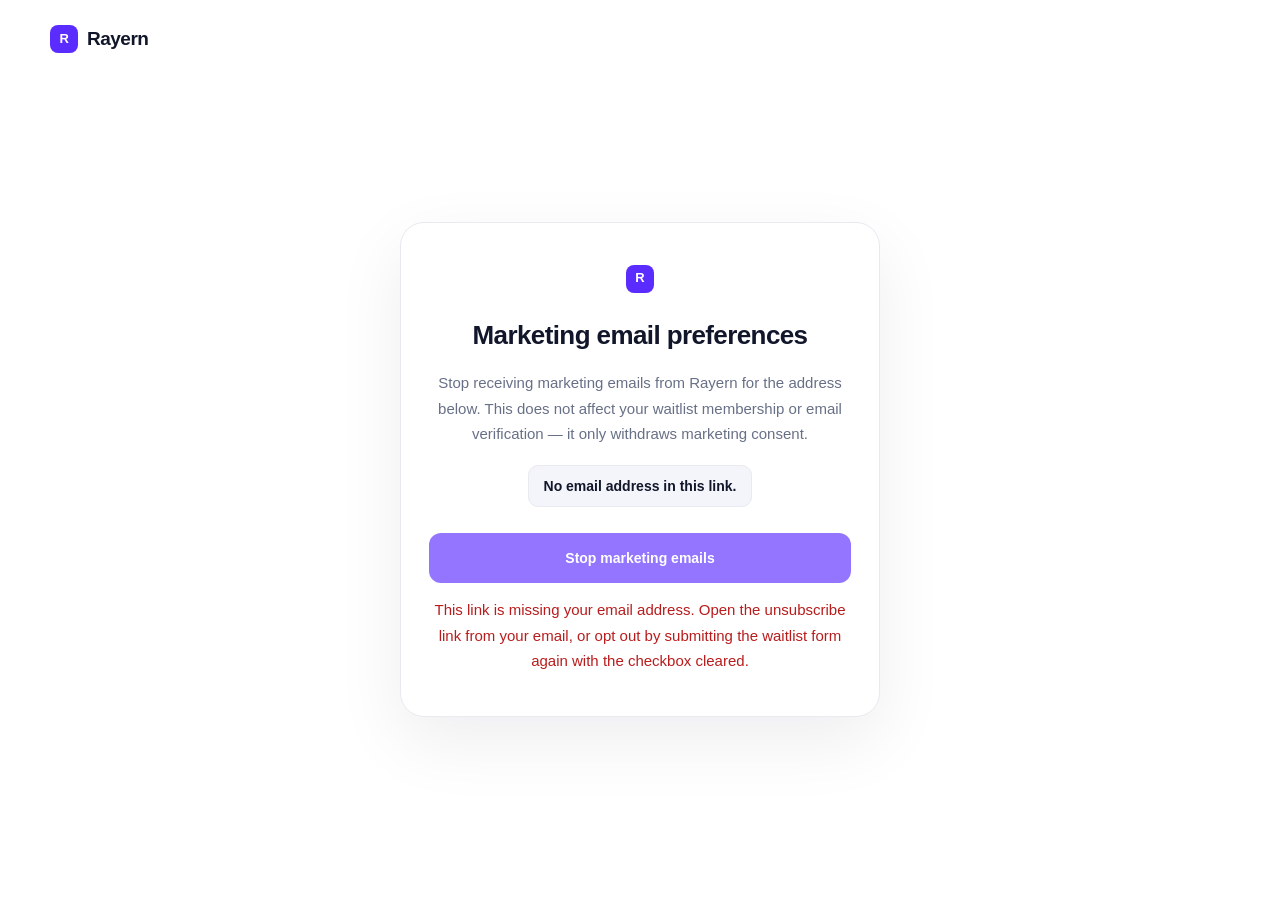
<file: unsubscribe.html>
<!DOCTYPE html>
<html lang="en">
<head>
  <meta charset="UTF-8" />

  <meta
    name="viewport"
    content="width=device-width, initial-scale=1.0"
  />

  <meta
    name="description"
    content="Manage Rayern marketing email preferences."
  />

  <title>Marketing email preferences - Rayern</title>

  <link rel="stylesheet" href="style.css"/>

  <style>
    /* =====================================================
       MARKETING PREFERENCE (OPT-OUT) PAGE
       Same visual language as verify.html.
    ===================================================== */

    .verify-page {
      min-height: 100vh;

      display: flex;
      flex-direction: column;

      background: var(--background);

      color: var(--text);
    }


    .verify-header {
      width: 100%;

      padding: 24px 0;
    }


    .verify-header .container {
      display: flex;

      align-items: center;

      justify-content: space-between;
    }


    .verify-logo {
      display: inline-flex;

      align-items: center;

      gap: 9px;

      color: var(--text);

      text-decoration: none;

      font-size: 19px;

      font-weight: 800;

      letter-spacing: -0.5px;
    }


    .verify-logo-mark {
      width: 28px;
      height: 28px;

      display: grid;

      place-items: center;

      border-radius: 8px;

      background: var(--purple);

      color: white;

      font-size: 13px;

      font-weight: 800;
    }


    .verify-main {
      flex: 1;

      display: flex;

      align-items: center;

      justify-content: center;

      padding: 50px 20px 90px;
    }


    .verify-card {
      width: min(100%, 480px);

      padding: 42px 28px;

      text-align: center;

      background: white;

      border: 1px solid var(--border);

      border-radius: 24px;

      box-shadow:
        0 24px 70px
        rgba(20, 18, 40, 0.07);
    }


    .verify-card h1 {
      margin-top: 22px;

      font-size: 26px;

      letter-spacing: -0.6px;
    }


    .verify-card p {
      margin-top: 14px;

      color: var(--muted);

      font-size: 15px;

      line-height: 1.7;
    }


    .preference-email {
      display: inline-block;

      margin-top: 18px;

      padding: 9px 15px;

      background: #f4f4fb;

      border: 1px solid var(--border);

      border-radius: 10px;

      font-size: 14px;

      font-weight: 600;

      word-break: break-all;
    }


    .preference-actions {
      margin-top: 26px;

      display: flex;

      flex-direction: column;

      gap: 12px;
    }


    .preference-button {
      width: 100%;

      padding: 14px 18px;

      border: 0;
      border-radius: 12px;

      background: var(--purple);

      color: #ffffff;

      font-size: 14px;
      font-weight: 700;

      cursor: pointer;

      transition: background 0.2s ease;
    }


    .preference-button:hover {
      background: var(--purple-dark);
    }


    .preference-button:disabled {
      opacity: 0.65;

      cursor: not-allowed;
    }


    .preference-status {
      margin-top: 18px;

      font-size: 14px;

      line-height: 1.6;
    }


    .preference-status.ok {
      color: #15803d;
    }


    .preference-status.error {
      color: #b91c1c;
    }
  </style>
</head>

<body>

  <div class="verify-page">

    <header class="verify-header">
      <div class="container">
        <a class="verify-logo" href="index.html">
          <span class="verify-logo-mark">R</span>
          Rayern
        </a>
      </div>
    </header>

    <main class="verify-main">
      <div class="verify-card">

        <span
          class="verify-logo-mark"
          style="margin: 0 auto;"
          aria-hidden="true"
        >R</span>

        <h1>Marketing email preferences</h1>

        <p id="preferenceIntro">
          Stop receiving marketing emails from Rayern for the
          address below. This does not affect your waitlist
          membership or email verification — it only withdraws
          marketing consent.
        </p>

        <span
          class="preference-email"
          id="preferenceEmail"
        ></span>

        <div class="preference-actions">
          <button
            type="button"
            class="preference-button"
            id="optOutButton"
          >
            Stop marketing emails
          </button>
        </div>

        <p
          class="preference-status"
          id="preferenceStatus"
          role="status"
          aria-live="polite"
        ></p>

      </div>
    </main>

  </div>

  <script>
    /* Same environment switch as main.js / verify.html. */
    const API_URL =
      window.location.hostname === "localhost" ||
      window.location.hostname === "127.0.0.1"
        ? "http://localhost:5000"
        : "https://klientbond-waitlist-backend.onrender.com";

    const params =
      new URLSearchParams(window.location.search);

    /*
      Two link shapes reach this page:

        ?token=…  opaque record-id token — what NEW campaign
                  emails ship. The address deliberately never
                  appears in the URL.
        ?email=…  legacy links already delivered by earlier
                  campaigns, kept working so they do not rot.

      The token wins when both are present (it is the
      signature-checked input). Neither can opt an address IN:
      this endpoint only withdraws consent.
    */
    const token =
      (params.get("token") || "").trim();

    const email =
      (params.get("email") || "").trim().toLowerCase();

    const hasToken = token.length > 0;
    const hasEmail = email.length > 0;
    const hasTarget = hasToken || hasEmail;

    const introEl =
      document.getElementById("preferenceIntro");

    const emailEl =
      document.getElementById("preferenceEmail");

    const button =
      document.getElementById("optOutButton");

    const statusEl =
      document.getElementById("preferenceStatus");

    function setStatus(message, kind) {
      statusEl.textContent = message;
      statusEl.className =
        "preference-status" + (kind ? " " + kind : "");
    }

    if (!hasTarget) {
      emailEl.textContent = "No email address in this link.";
      button.disabled = true;
      setStatus(
        "This link is missing your email address. " +
          "Open the unsubscribe link from your email, or opt out " +
          "by submitting the waitlist form again with the " +
          "checkbox cleared.",
        "error"
      );
    } else if (hasEmail) {
      emailEl.textContent = email;
    } else {
      /*
        Token-only link: the address is not in the URL, so the
        page has nothing to echo back — and must not go looking
        for it. The button still works; it posts the token.
      */
      introEl.textContent =
        "Stop receiving marketing emails from Rayern for the " +
        "address you joined the waitlist with. This does not " +
        "affect your waitlist membership or email verification — " +
        "it only withdraws marketing consent.";
      emailEl.hidden = true;
    }

    button.addEventListener("click", async () => {
      if (!hasTarget) return;

      button.disabled = true;
      setStatus("Saving your preference…");

      try {
        const response = await fetch(
          `${API_URL}/api/waitlist/consent`,
          {
            method: "POST",
            headers: {
              "Content-Type": "application/json"
            },
            body: JSON.stringify(
              hasToken
                ? { token, optedIn: false }
                : { email, optedIn: false }
            )
          }
        );

        const data = await response.json().catch(() => null);

        if (!response.ok) {
          throw new Error(
            data?.message ||
              "Unable to update your preference."
          );
        }

        setStatus(
          "Done — you will no longer receive marketing " +
            "emails for this address.",
          "ok"
        );
        button.textContent = "Preference saved";
      } catch (error) {
        setStatus(
          error.message ||
            "Unable to update your preference. Please try again.",
          "error"
        );
        button.disabled = false;
      }
    });
  </script>

</body>
</html>
</file>
<file: style.css>
/* =========================================================
   RESET
========================================================= */

* {
  margin: 0;
  padding: 0;
  box-sizing: border-box;
}

html {
  scroll-behavior: smooth;
}

body {
  font-family:
    Inter,
    -apple-system,
    BlinkMacSystemFont,
    "Segoe UI",
    sans-serif;

  color: #11162a;
  background: #ffffff;
  line-height: 1.6;
  overflow-x: hidden;
}

img {
  max-width: 100%;
}

button,
input {
  font: inherit;
}

button {
  cursor: pointer;
}

a {
  color: inherit;
  text-decoration: none;
}


/* =========================================================
   VARIABLES
========================================================= */

:root {
  --purple: #5b2cff;
  --purple-dark: #4520d7;
  --purple-soft: #f3efff;

  --blue: #1745d1;
  --dark: #0b1020;
  --text: #11162a;
  --muted: #687087;

  --border: #e8eaf0;
  --surface: #f8f9fc;
  --white: #ffffff;

  --radius-sm: 10px;
  --radius-md: 16px;
  --radius-lg: 24px;

  --container: 1180px;
}


/* =========================================================
   GLOBAL
========================================================= */

.container {
  width: min(
    calc(100% - 32px),
    var(--container)
  );

  margin-inline: auto;
}

.section {
  padding: 90px 0;
}

.section-label {
  color: var(--purple);
  font-size: 11px;
  font-weight: 800;
  letter-spacing: 0.14em;
  margin-bottom: 14px;
}

.section-intro {
  max-width: 680px;
}

.section-intro h2,
.section h2 {
  color: var(--dark);
  font-size: clamp(32px, 5vw, 52px);
  line-height: 1.08;
  letter-spacing: -0.045em;
}

.section-description {
  max-width: 570px;
  margin-top: 20px;
  color: var(--muted);
  font-size: 17px;
}

.sr-only {
  position: absolute;
  width: 1px;
  height: 1px;
  padding: 0;
  margin: -1px;
  overflow: hidden;
  clip: rect(0, 0, 0, 0);
  white-space: nowrap;
  border: 0;
}


/* =========================================================
   HEADER
========================================================= */

.site-header {
  position: relative;
  z-index: 20;
  background: rgba(255, 255, 255, 0.88);
  border-bottom: 1px solid rgba(232, 234, 240, 0.8);
  backdrop-filter: blur(18px);
}

.navbar {
  min-height: 76px;

  display: flex;
  align-items: center;
  justify-content: space-between;
  gap: 20px;
}

.brand {
  display: inline-flex;
  align-items: center;
  gap: 10px;
}

.brand-logo {
  width: 34px;
  height: 34px;
  object-fit: cover;
  border-radius: 8px;
  display: block;
}

.brand-name {
  font-size: 18px;
  font-weight: 750;
  letter-spacing: -0.03em;
  color: var(--dark);
}

.nav-cta {
  padding: 10px 17px;

  border-radius: 10px;

  background: var(--dark);
  color: #ffffff;

  font-size: 14px;
  font-weight: 650;

  transition:
    transform 0.2s ease,
    background 0.2s ease;
}

.nav-cta:hover {
  background: #1a2033;
  transform: translateY(-1px);
}


/* =========================================================
   HERO
========================================================= */

.hero {
  position: relative;
  padding: 90px 0 70px;
  overflow: hidden;

  background:
    radial-gradient(
      circle at 50% 0%,
      rgba(91, 44, 255, 0.09),
      transparent 38%
    ),
    #ffffff;
}

.hero-content {
  text-align: center;
  display: flex;
  flex-direction: column;
  align-items: center;
}

.eyebrow {
  display: inline-flex;
  align-items: center;
  gap: 8px;

  padding: 7px 12px;

  border: 1px solid #e8e2ff;
  border-radius: 999px;

  background: #faf9ff;

  color: #5a526e;
  font-size: 12px;
  font-weight: 650;
}

.eyebrow-dot {
  width: 7px;
  height: 7px;
  border-radius: 50%;
  background: var(--purple);
  box-shadow: 0 0 0 4px rgba(91, 44, 255, 0.1);
}

.hero h1 {
  max-width: 850px;
  margin-top: 24px;

  color: var(--dark);

  font-size: clamp(46px, 8vw, 78px);
  line-height: 0.98;

  letter-spacing: -0.065em;
  font-weight: 800;
}

.hero h1 span {
  display: block;
  color: var(--purple);
}

.hero-description {
  max-width: 620px;
  margin-top: 25px;

  color: var(--muted);

  font-size: 17px;
  line-height: 1.7;
}

.waitlist-form {
  width: min(100%, 510px);
  margin-top: 30px;

  display: flex;
  flex-wrap: wrap;
  gap: 9px;

  padding: 5px;

  background: #ffffff;

  border: 1px solid #dedfe6;
  border-radius: 14px;

  box-shadow:
    0 12px 35px rgba(17, 22, 42, 0.08);
}

.waitlist-form input:not([type="checkbox"]) {
  min-width: 0;
  flex: 1;

  border: 0;
  outline: 0;

  padding: 13px 14px;

  background: transparent;

  color: var(--text);
  font-size: 14px;
}

.waitlist-form input::placeholder {
  color: #969bab;
}

.waitlist-form button {
  flex-shrink: 0;

  border: 0;
  border-radius: 10px;

  padding: 12px 17px;

  background: var(--purple);
  color: #ffffff;

  font-size: 13px;
  font-weight: 700;

  transition:
    background 0.2s ease,
    transform 0.2s ease;
}

.waitlist-form button:hover {
  background: var(--purple-dark);
  transform: translateY(-1px);
}

.waitlist-form button:disabled {
  opacity: 0.65;
  cursor: not-allowed;
  transform: none;
}

/* Explicit marketing opt-in. Sits on its own row inside the form
   card. UNCHECKED by default — consent is never pre-selected and
   never required to join the waitlist. */
.consent-check {
  flex-basis: 100%;

  display: flex;
  gap: 8px;
  align-items: flex-start;

  margin-top: 2px;
  padding: 4px 8px 6px;

  color: #6b7280;
  font-size: 12px;
  line-height: 1.55;

  cursor: pointer;
}

.consent-check input[type="checkbox"] {
  flex-shrink: 0;

  width: 15px;
  height: 15px;
  margin-top: 2px;

  accent-color: var(--purple);

  cursor: pointer;
}

.form-note {
  margin-top: 11px;

  color: #8b91a1;

  font-size: 12px;
}


/* =========================================================
   PRODUCT PREVIEW
========================================================= */

.hero-preview {
  margin-top: 70px;
}

.browser-frame {
  overflow: hidden;

  border: 1px solid #dfe2eb;
  border-radius: 18px;

  background: #ffffff;

  box-shadow:
    0 35px 90px rgba(16, 20, 40, 0.13),
    0 8px 25px rgba(16, 20, 40, 0.06);
}

.browser-top {
  height: 46px;

  display: flex;
  align-items: center;

  padding: 0 17px;

  background: #f6f7fa;
  border-bottom: 1px solid #e5e7ed;
}

.browser-dots {
  display: flex;
  gap: 6px;
}

.browser-dots span {
  width: 8px;
  height: 8px;

  border-radius: 50%;

  background: #c9ccd4;
}

.browser-address {
  position: absolute;
  left: 50%;
  transform: translateX(-50%);

  min-width: 150px;

  padding: 5px 16px;

  border: 1px solid #e1e3e9;
  border-radius: 7px;

  background: #ffffff;

  color: #9297a5;

  font-size: 10px;
  text-align: center;
}

.product-screenshot {
  width: 100%;
  background: #ffffff;
  overflow: hidden;
}

.product-screenshot img {
  width: 100%;
  height: auto;

  display: block;
}


/* =========================================================
   AUDIENCE
========================================================= */

.audience {
  border-top: 1px solid var(--border);
  border-bottom: 1px solid var(--border);

  background: #fafbfc;
}

.audience h2 {
  max-width: 650px;
}

.audience-list {
  margin-top: 34px;

  display: flex;
  flex-wrap: wrap;
  gap: 10px;
}

.audience-list span {
  padding: 10px 15px;

  border: 1px solid #e4e6ed;
  border-radius: 999px;

  background: #ffffff;

  color: #41485c;

  font-size: 13px;
  font-weight: 600;
}


/* =========================================================
   PROBLEM
========================================================= */

.problem {
  background: #ffffff;
}

.tool-stack {
  margin-top: 45px;

  display: grid;
  grid-template-columns: repeat(4, 1fr);
  gap: 12px;
}

.tool-item {
  min-height: 125px;

  padding: 22px;

  display: flex;
  flex-direction: column;
  justify-content: space-between;

  border: 1px solid var(--border);
  border-radius: var(--radius-md);

  background: #ffffff;

  box-shadow:
    0 5px 20px rgba(15, 20, 40, 0.035);
}

.tool-item span {
  color: #858b9a;
  font-size: 12px;
}

.tool-item strong {
  color: var(--dark);
  font-size: 17px;
}

.problem-result {
  margin-top: 18px;

  padding: 22px;

  display: flex;
  align-items: center;
  justify-content: space-between;
  gap: 20px;

  border-radius: var(--radius-md);

  background: #f8f6ff;
  border: 1px solid #e9e3ff;
}

.problem-result span {
  color: #777c8b;
  font-size: 14px;
}

.problem-result strong {
  color: var(--purple);
  font-size: 15px;
}


/* =========================================================
   SOLUTION
========================================================= */

.solution {
  background: #fafbff;
}

.solution-card {
  position: relative;

  padding: clamp(28px, 5vw, 60px);

  border-radius: 28px;

  background:
    radial-gradient(
      circle at 85% 10%,
      rgba(91, 44, 255, 0.16),
      transparent 35%
    ),
    #11162a;

  color: #ffffff;

  overflow: hidden;
}

.solution-card .section-label {
  color: #a996ff;
}

.solution-content {
  max-width: 720px;
}

.solution-card h2 {
  color: #ffffff;
}

.solution-card > .solution-content > p:last-child {
  max-width: 600px;
  margin-top: 22px;

  color: #aeb4c6;
  font-size: 16px;
}

.journey {
  margin-top: 45px;

  display: flex;
  align-items: center;
  flex-wrap: wrap;
  gap: 12px;
}

.journey-step {
  min-width: 100px;

  padding: 14px 16px;

  display: flex;
  flex-direction: column;
  gap: 3px;

  border: 1px solid rgba(255, 255, 255, 0.12);
  border-radius: 12px;

  background: rgba(255, 255, 255, 0.05);
}

.journey-step span {
  color: #858ca2;
  font-size: 10px;
  font-weight: 700;
}

.journey-step strong {
  font-size: 14px;
}

.journey i {
  color: #71788d;
  font-style: normal;
}


/* =========================================================
   FEATURES
========================================================= */

.features {
  background: #ffffff;
}

.feature-grid {
  margin-top: 45px;

  display: grid;
  grid-template-columns: repeat(2, 1fr);
  gap: 14px;
}

.feature-card {
  padding: 28px;

  border: 1px solid var(--border);
  border-radius: var(--radius-md);

  background: #ffffff;

  transition:
    transform 0.25s ease,
    box-shadow 0.25s ease;
}

.feature-card:hover {
  transform: translateY(-3px);

  box-shadow:
    0 16px 35px rgba(16, 20, 40, 0.07);
}

.feature-icon {
  width: 40px;
  height: 40px;

  display: grid;
  place-items: center;

  border-radius: 10px;

  background: var(--purple-soft);
  color: var(--purple);

  font-size: 11px;
  font-weight: 800;
}

.feature-card h3 {
  margin-top: 22px;

  color: var(--dark);

  font-size: 18px;
  letter-spacing: -0.02em;
}

.feature-card p {
  margin-top: 9px;

  color: var(--muted);

  font-size: 14px;
  line-height: 1.7;
}


/* =========================================================
   FINAL CTA
========================================================= */

.final-cta {
  padding: 90px 0;

  background: #ffffff;
}

.cta-card {
  position: relative;

  padding: clamp(35px, 7vw, 75px);

  overflow: hidden;

  border-radius: 28px;

  background: #11162a;

  text-align: center;
}

.cta-glow {
  position: absolute;

  width: 500px;
  height: 500px;

  top: -300px;
  left: 50%;

  transform: translateX(-50%);

  border-radius: 50%;

  background: rgba(91, 44, 255, 0.25);

  filter: blur(80px);

  pointer-events: none;
}

.cta-content {
  position: relative;
  z-index: 1;

  display: flex;
  flex-direction: column;
  align-items: center;
}

.cta-card .section-label {
  color: #a996ff;
}

.cta-card h2 {
  max-width: 650px;

  color: #ffffff;

  font-size: clamp(34px, 6vw, 56px);
  line-height: 1.05;
  letter-spacing: -0.05em;
}

.cta-card > .cta-content > p:not(.section-label):not(.form-note) {
  max-width: 520px;
  margin-top: 18px;

  color: #aeb4c6;
}

.cta-form {
  margin-top: 30px;
}


/* =========================================================
   FAQ
========================================================= */

.faq {
  background: #fafbfc;
}

.faq-list {
  max-width: 850px;
  margin-top: 42px;

  border-top: 1px solid var(--border);
}

.faq-item {
  width: 100%;

  position: relative;

  padding: 22px 0;

  display: grid;
  grid-template-columns: 1fr auto;
  gap: 15px;

  border: 0;
  border-bottom: 1px solid var(--border);

  background: transparent;

  color: var(--dark);

  text-align: left;
}

.faq-question {
  font-size: 15px;
  font-weight: 700;
}

.faq-icon {
  color: var(--purple);
  font-size: 22px;
  line-height: 1;

  transition: transform 0.25s ease;
}

.faq-answer {
  grid-column: 1 / -1;

  max-height: 0;

  overflow: hidden;

  color: var(--muted);

  font-size: 14px;
  line-height: 1.7;

  opacity: 0;

  transition:
    max-height 0.3s ease,
    opacity 0.25s ease;
}

.faq-item.open .faq-answer {
  max-height: 150px;
  margin-top: 5px;
  opacity: 1;
}

.faq-item.open .faq-icon {
  transform: rotate(45deg);
}


/* =========================================================
   FOOTER
========================================================= */

.footer {
  padding: 55px 0;

  border-top: 1px solid var(--border);

  background: #ffffff;
}

.footer-inner {
  display: flex;
  flex-direction: column;
  align-items: flex-start;
  gap: 18px;
}

.footer-inner > p {
  color: var(--muted);
  font-size: 13px;
}

.footer-links {
  display: flex;
  flex-wrap: wrap;
  gap: 18px;
}

.footer-links a {
  color: #626879;
  font-size: 13px;
}

.footer-links a:hover {
  color: var(--purple);
}

.footer small {
  color: #969baa;
  font-size: 11px;
}


/* =========================================================
   VERIFICATION MODAL
========================================================= */

.verification-modal {
  position: fixed;
  inset: 0;

  z-index: 100;

  display: grid;
  place-items: center;

  padding: 20px;

  visibility: hidden;
  opacity: 0;

  transition:
    opacity 0.2s ease,
    visibility 0.2s ease;
}

.verification-modal.open {
  visibility: visible;
  opacity: 1;
}

.verification-overlay {
  position: absolute;
  inset: 0;

  background: rgba(5, 8, 20, 0.65);

  backdrop-filter: blur(8px);
}

.verification-modal-card {
  position: relative;
  z-index: 1;

  width: min(100%, 440px);

  padding: 34px 28px;

  border: 1px solid #e5e6ec;
  border-radius: 22px;

  background: #ffffff;

  box-shadow:
    0 30px 80px rgba(0, 0, 0, 0.2);

  text-align: center;
}

.modal-close {
  position: absolute;
  top: 15px;
  right: 15px;

  width: 34px;
  height: 34px;

  display: grid;
  place-items: center;

  border: 0;
  border-radius: 50%;

  background: #f3f4f7;

  color: #626879;

  font-size: 21px;
}

.modal-icon {
  width: 55px;
  height: 55px;

  margin: 0 auto 20px;

  display: grid;
  place-items: center;

  border-radius: 16px;

  background: var(--purple-soft);

  color: var(--purple);

  font-size: 22px;
}

.verification-modal-card .section-label {
  margin-bottom: 8px;
}

.verification-modal-card h2 {
  color: var(--dark);

  font-size: 30px;
  line-height: 1.1;
  letter-spacing: -0.04em;
}

.verification-modal-text {
  margin-top: 15px;

  color: var(--muted);

  font-size: 14px;
}

.verification-modal-text strong {
  display: block;

  margin-top: 3px;

  color: var(--dark);
}

.verification-expiry {
  margin-top: 9px;

  color: #969baa;

  font-size: 12px;
}

.resend-button {
  width: 100%;

  margin-top: 25px;

  padding: 13px;

  border: 1px solid #dedfe7;
  border-radius: 10px;

  background: #ffffff;

  color: var(--dark);

  font-size: 13px;
  font-weight: 700;
}

.resend-button:hover {
  border-color: #c9c4e7;
  background: #faf9ff;
}

.resend-button:disabled {
  opacity: 0.6;
  cursor: not-allowed;
}

.resend-status {
  min-height: 20px;

  margin-top: 12px;

  color: var(--purple);

  font-size: 12px;
}


/* =========================================================
   TOAST
========================================================= */

.toast {
  position: fixed;

  z-index: 200;

  left: 50%;
  bottom: 24px;

  transform:
    translate(-50%, 20px);

  width: max-content;
  max-width: calc(100% - 32px);

  padding: 12px 17px;

  border-radius: 10px;

  background: #11162a;
  color: #ffffff;

  box-shadow:
    0 12px 30px rgba(0, 0, 0, 0.18);

  font-size: 13px;

  opacity: 0;
  visibility: hidden;

  transition:
    opacity 0.25s ease,
    transform 0.25s ease,
    visibility 0.25s ease;
}

.toast.show {
  opacity: 1;
  visibility: visible;

  transform:
    translate(-50%, 0);
}


/* =========================================================
   TABLET
========================================================= */

@media (max-width: 800px) {

  .hero {
    padding-top: 70px;
  }

  .tool-stack {
    grid-template-columns: repeat(2, 1fr);
  }

  .journey {
    align-items: stretch;
  }

}


/* =========================================================
   MOBILE
========================================================= */

@media (max-width: 600px) {

  .container {
    width: min(
      calc(100% - 24px),
      var(--container)
    );
  }

  .section {
    padding: 70px 0;
  }

  .navbar {
    min-height: 68px;
  }

  .brand-logo {
    width: 31px;
    height: 31px;
  }

  .brand-name {
    font-size: 16px;
  }

  .nav-cta {
    padding: 9px 13px;
    font-size: 12px;
  }

  .hero {
    padding: 65px 0 45px;
  }

  .hero h1 {
    font-size: clamp(43px, 13vw, 60px);
  }

  .hero-description {
    font-size: 15px;
  }

  .waitlist-form {
    flex-direction: column;

    padding: 6px;

    border-radius: 13px;
  }

  .waitlist-form input:not([type="checkbox"]) {
    width: 100%;
    padding: 13px 12px;
  }

  /* flex-basis is the vertical axis in the stacked layout. */
  .consent-check {
    flex-basis: auto;
    padding: 2px 6px 5px;
  }

  .waitlist-form button {
    width: 100%;
  }

  .hero-preview {
    margin-top: 45px;
  }

  .browser-frame {
    border-radius: 12px;
  }

  .browser-top {
    height: 36px;
    padding: 0 12px;
  }

  .browser-dots span {
    width: 6px;
    height: 6px;
  }

  .browser-address {
    min-width: 100px;
    padding: 3px 10px;
    font-size: 8px;
  }

  .tool-stack {
    grid-template-columns: 1fr;
  }

  .tool-item {
    min-height: 105px;
  }

  .problem-result {
    flex-direction: column;
    align-items: flex-start;
    gap: 5px;
  }

  .solution-card {
    padding: 30px 22px;
    border-radius: 20px;
  }

  .journey {
    display: grid;
    grid-template-columns: 1fr 1fr;
  }

  .journey i {
    display: none;
  }

  .journey-step {
    min-width: 0;
  }

  .feature-grid {
    grid-template-columns: 1fr;
  }

  .feature-card {
    padding: 24px;
  }

  .final-cta {
    padding: 70px 0;
  }

  .cta-card {
    padding: 38px 20px;
    border-radius: 20px;
  }

  .cta-card h2 {
    font-size: 38px;
  }

  .verification-modal-card {
    padding: 32px 20px;
  }

  .footer {
    padding: 45px 0;
  }

}
</file>
